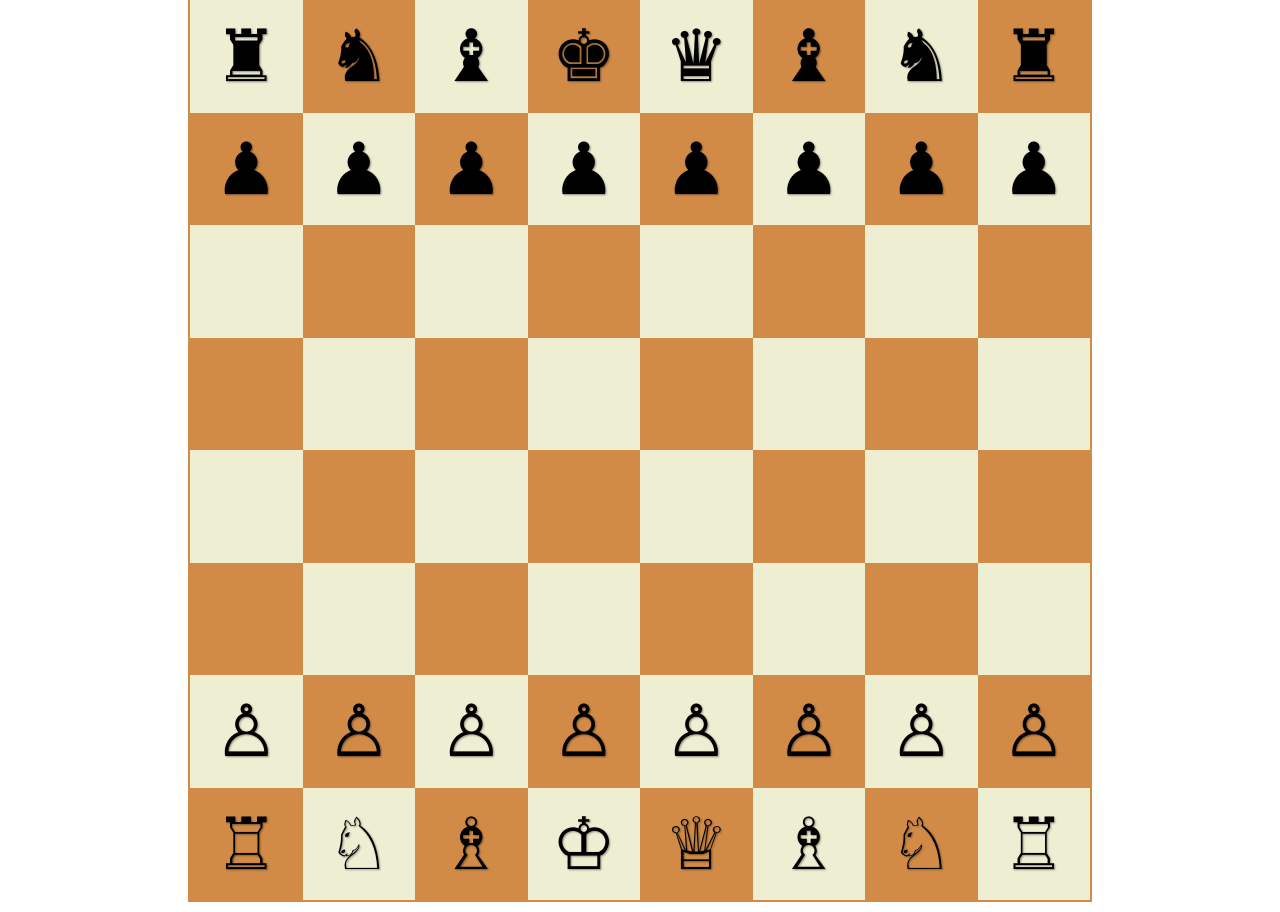
<file: index.html>
<!DOCTYPE html>
<html lang="en">
<head>
    <meta charset="UTF-8">
<meta name="viewport" content="width=device-width, initial-scale=1.0">
    <title>Chess</title>
    <link rel="stylesheet" href="style.css">
</head>
<body>
    <div class="main">
        <div class="chessboard">

    <div class="a">&#9820</div>

    <div class="b">&#9822</div>
    <div class="a">&#9821</div>
    <div class="b">&#9818</div>
    <div class="a">&#9819</div>
    <div class="b">&#9821</div>
    <div class="a">&#9822</div>
    <div class="b">&#9820</div>

    <div class="b">&#9823</div>
    <div class="a">&#9823</div>
    <div class="b">&#9823</div>
    <div class="a">&#9823</div>
    <div class="b">&#9823</div>
    <div class="a">&#9823</div>
    <div class="b">&#9823</div>
    <div class="a">&#9823</div>

    <div class="a"></div>
    <div class="b"></div>
    <div class="a"></div>
    <div class="b"></div>
    <div class="a"></div>
    <div class="b"></div>
    <div class="a"></div>
    <div class="b"></div>

    <div class="b"></div>
    <div class="a"></div>
    <div class="b"></div>
    <div class="a"></div>
    <div class="b"></div>
    <div class="a"></div>
    <div class="b"></div>
    <div class="a"></div>

    <div class="a"></div>
    <div class="b"></div>
    <div class="a"></div>
    <div class="b"></div>
    <div class="a"></div>
    <div class="b"></div>
    <div class="a"></div>
    <div class="b"></div>

    <div class="b"></div>
    <div class="a"></div>
    <div class="b"></div>
    <div class="a"></div>
    <div class="b"></div>
    <div class="a"></div>
    <div class="b"></div>
    <div class="a"></div>

    <div class="a">&#9817</div>
    <div class="b">&#9817</div>
    <div class="a">&#9817</div>
    <div class="b">&#9817</div>
    <div class="a">&#9817</div>
    <div class="b">&#9817</div>
    <div class="a">&#9817</div>
    <div class="b">&#9817</div>

    <div class="b">&#9814</div>
    <div class="a">&#9816</div>
    <div class="b">&#9815</div>
    <div class="a">&#9812</div>
    <div class="b">&#9813</div>
    <div class="a">&#9815</div>
    <div class="b">&#9816</div>
    <div class="a">&#9814</div>
    </div>
    <script src="script.js"></script>
</div>
</body>
</html>
</file>
<file: style.css>
/* Responsive Chess UI */

:root {
  --light: #eeeed2;
  --dark: #d18b47;
  --border: #d18b47;
}

html, body {
  height: 100%;
}

body {
  margin: 0;
  font-family: system-ui, -apple-system, Segoe UI, Roboto, Arial, sans-serif;
  /* Safe area + notch support */
  padding-top: env(safe-area-inset-top);
  padding-right: env(safe-area-inset-right);
  padding-bottom: env(safe-area-inset-bottom);
  padding-left: env(safe-area-inset-left);

  display: flex;
  align-items: center;
  justify-content: center;

  /* prevent scrolling from minor rounding */
  overflow: hidden;
}

/* Portrait: stack vertically (board centered) */
.main {
  width: 100%;
  height: 100%;
  display: flex;
  flex-direction: column;
  align-items: center;
  justify-content: center;
  gap: 12px;
  padding: 12px;
}

/* Landscape: side-by-side layout (board left, space for future controls) */
@media (orientation: landscape) {
  .main {
    flex-direction: row;
    justify-content: center;
    align-items: center;
  }
}

.chessboard {
  /* Perfect square */
  width: 100vw;
  max-width: 100vh;
  height: auto;

  border: 2px solid var(--border);

  display: grid;
  grid-template-columns: repeat(8, 1fr);
  grid-template-rows: repeat(8, 1fr);

  /* Keep exact square regardless of viewport */
  aspect-ratio: 1 / 1;
  overflow: hidden;
  touch-action: manipulation;
}

.chessboard div {
  /* Make each cell square */
  aspect-ratio: 1 / 1;

  display: flex;
  align-items: center;
  justify-content: center;

  /* Touch target >= 44px */
  min-width: 44px;
  min-height: 44px;

  font-size: clamp(28px, 8vw, 72px);
  line-height: 1;

  user-select: none;
  -webkit-user-select: none;

  text-shadow: 1px 1px 2px rgba(0, 0, 0, 0.4);
}

.a {
  background-color: var(--light);
}

.b {
  background-color: var(--dark);
}
</file>
<file: chess.css>
/* Responsive Chess UI */

:root {
  --light: #eeeed2;
  --dark: #d18b47;
  --border: #d18b47;
}

html, body {
  height: 100%;
}

body {
  margin: 0;
  font-family: system-ui, -apple-system, Segoe UI, Roboto, Arial, sans-serif;
  /* Safe area + notch support */
  padding-top: env(safe-area-inset-top);
  padding-right: env(safe-area-inset-right);
  padding-bottom: env(safe-area-inset-bottom);
  padding-left: env(safe-area-inset-left);

  display: flex;
  align-items: center;
  justify-content: center;

  /* prevent scrolling from minor rounding */
  overflow: hidden;
}

/* Portrait: stack vertically (board centered) */
.main {
  width: 100%;
  height: 100%;
  display: flex;
  flex-direction: column;
  align-items: center;
  justify-content: center;
  gap: 12px;
  padding: 12px;
}

/* Landscape: side-by-side layout (board left, space for future controls) */
@media (orientation: landscape) {
  .main {
    flex-direction: row;
    justify-content: center;
    align-items: center;
  }
}

.chessboard {
  /* Perfect square */
  width: 100vw;
  max-width: 100vh;
  height: auto;

  border: 2px solid var(--border);

  display: grid;
  grid-template-columns: repeat(8, 1fr);
  grid-template-rows: repeat(8, 1fr);

  /* Keep exact square regardless of viewport */
  aspect-ratio: 1 / 1;
  overflow: hidden;
  touch-action: manipulation;
}

.chessboard div {
  /* Make each cell square */
  aspect-ratio: 1 / 1;

  display: flex;
  align-items: center;
  justify-content: center;

  /* Touch target >= 44px */
  min-width: 44px;
  min-height: 44px;

  font-size: clamp(28px, 8vw, 72px);
  line-height: 1;

  user-select: none;
  -webkit-user-select: none;

  text-shadow: 1px 1px 2px rgba(0, 0, 0, 0.4);
}

.a {
  background-color: var(--light);
}

.b {
  background-color: var(--dark);
}
</file>
